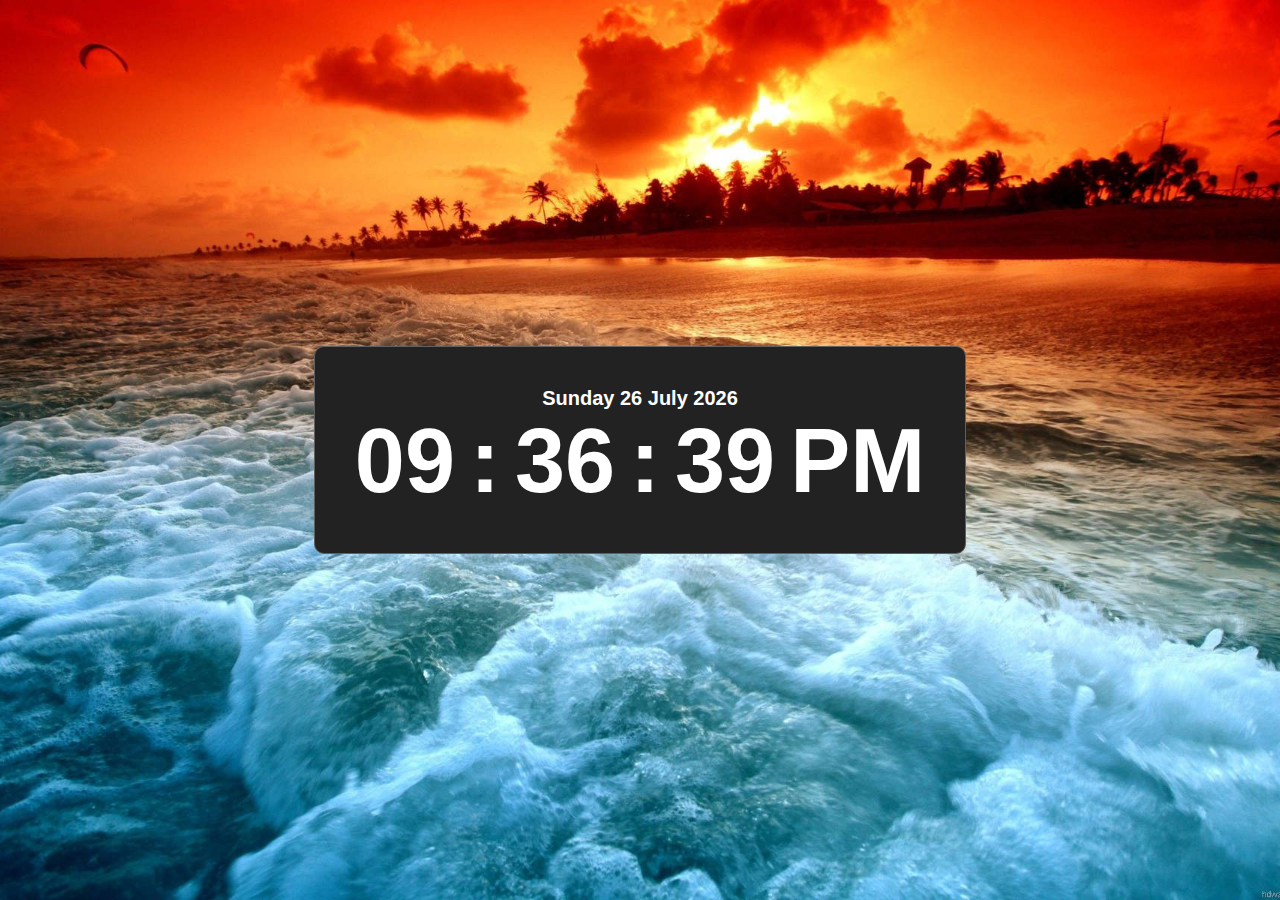
<file: Clock In JS/ClockHome/TesterforClock.html>
<!DOCTYPE html>
<html>
    <head>
        <link rel="stylesheet" href="style.css">
    </head>
    <body>
        <div class="container">
            <div class="clock">
                <div id="Date">Monday 26 September 2023</div>
                <ul>
                    <li id="hours">05</li>
                    <li id="point">:</li>
                    <li id="min">20</li>
                    <li id="point">:</li>
                    <li id="sec">30</li>
                    <!-- Placeholder for AM/PM -->
                    <li id="ampm">AM</li>
                </ul>
            </div>
        </div>
        <script src="ClockMain.js"></script>
    </body>
</html>
</file>
<file: Clock In JS/ClockHome/style.css>
*{
    margin: 0;
    padding: 0;
}

body{
    height: 100vh;
    display: flex;
    align-items: center;
    justify-content: center;
    font:bold 12px Arial, Helvetica, sans-serif;
    background-color: black;
    background-image: url('images/sunset.jpg'); 
    background-size: cover; 
    background-position: center;   

}
.clock{
    border: 1px solid #606060;
    color: white;
    padding: 40px;
    border-radius: 10px;
    background-size: auto;
    background-position: center;
    background-color: #222222;
}
#Date{
    font-size: 20px !important;
    text-align: center;
}
.clock ul{
    list-style: none;
    display: flex;
    font-size: 90px;
    gap: 15px;
}
</file>
